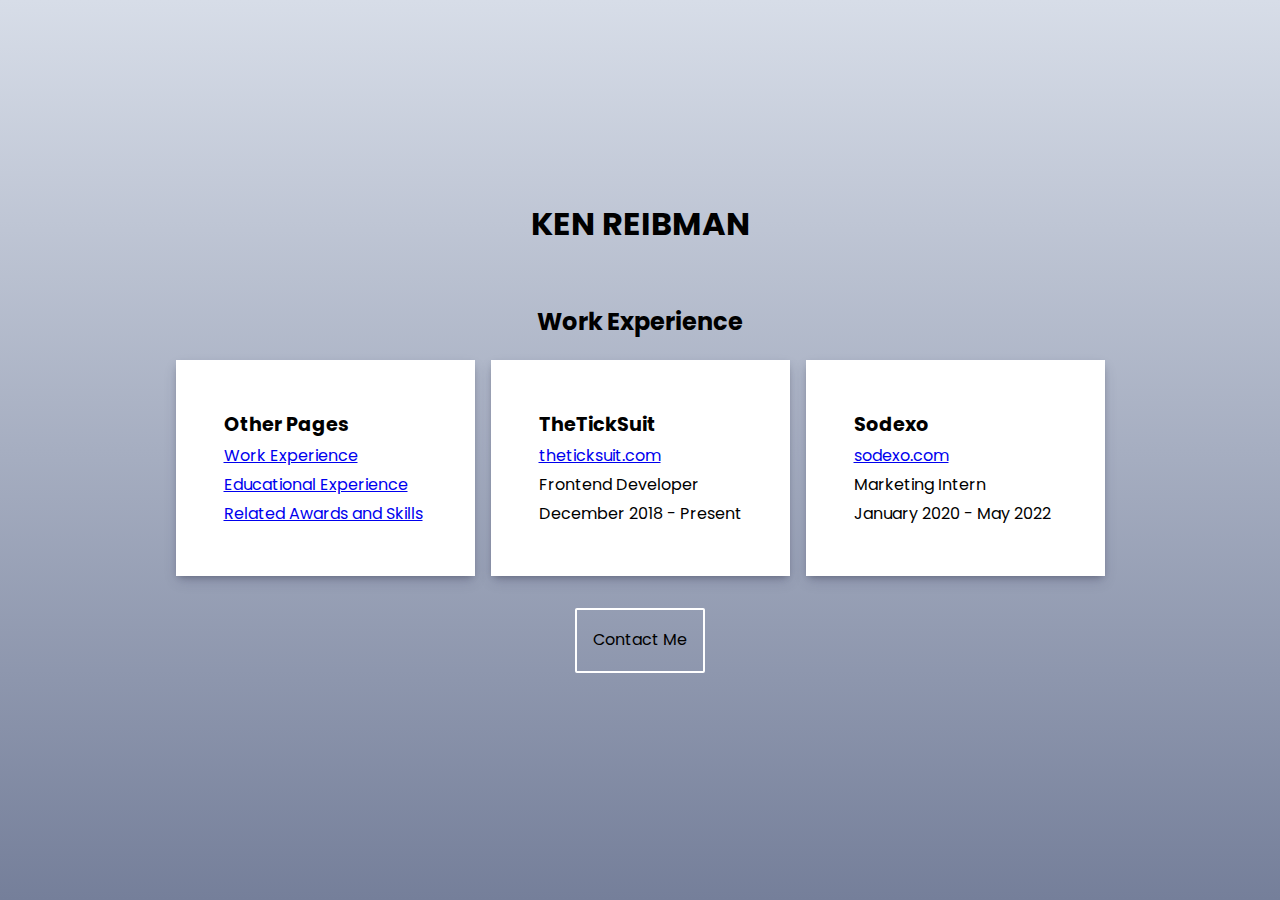
<file: index.html>
<!DOCTYPE html>
<html lang="en">
<head>
    <meta charset="UTF-8">
    <meta http-equiv="X-UA-Compatible" content="IE=edge">
    <meta name="viewport" content="width=device-width, initial-scale=1.0">
    <link rel="stylesheet" href="style.css">
    <link rel="stylesheet" href="reset.css">
    <title>Ken Reibman - Home</title>
</head>
<body>
    <!-- A div that is centered at the top of each page for the title of the site -->
        <header class="title-container">
            <h1 class="name">Ken Reibman</h1>
        </header>


        <main class="container">

            <h2 class="container__header">Work Experience</h2>

            <!-- A div that is centered and visible (acts as a buffer) and contains within it three divs that are 
centered and horizontally next to each other -->
            <div class="info-container">
                <div class="info">
                    <nav>
                        <h3 class="info__header">Other Pages</h2>
                            <!-- Link to all of your other pages. -->
                        <ul role="list">
                            <li>
                                <a class="list__link" href="index.html">Work Experience</a>
                            </li>
                            <li>
                                <a class="list__link" href="education.html">Educational Experience</a>
                            </li>
                            <li>
                                <a class="list__link" href="awards-skills.html">Related Awards and Skills</a>
                            </li>
                        </ul>
                    </nav>
                </div>
                <div class="info">
                    <h4 class="info__header">TheTickSuit</h4>
                    <a class="work__link" href="https://www.theticksuit.com">theticksuit.com</a>
                    <p class="work__position">Frontend Developer</p>
                    <p class="work__date">December 2018 - Present</p>
                </div>
                <div class="info">
                    <h4 class="info__header">Sodexo</h4>
                    <a class="work__link" href="https://www.sodexo.com">sodexo.com</a>
                    <p class="work__position">Marketing Intern</p>
                    <p class="work__date">January 2020 - May 2022</p>
                </div>
            </div>
            <!-- An email link -->
            <a class="btn__contact" href="mailto:kreibman@albany.edu" >Contact Me</a>
        </main>

</body>
</html>
</file>
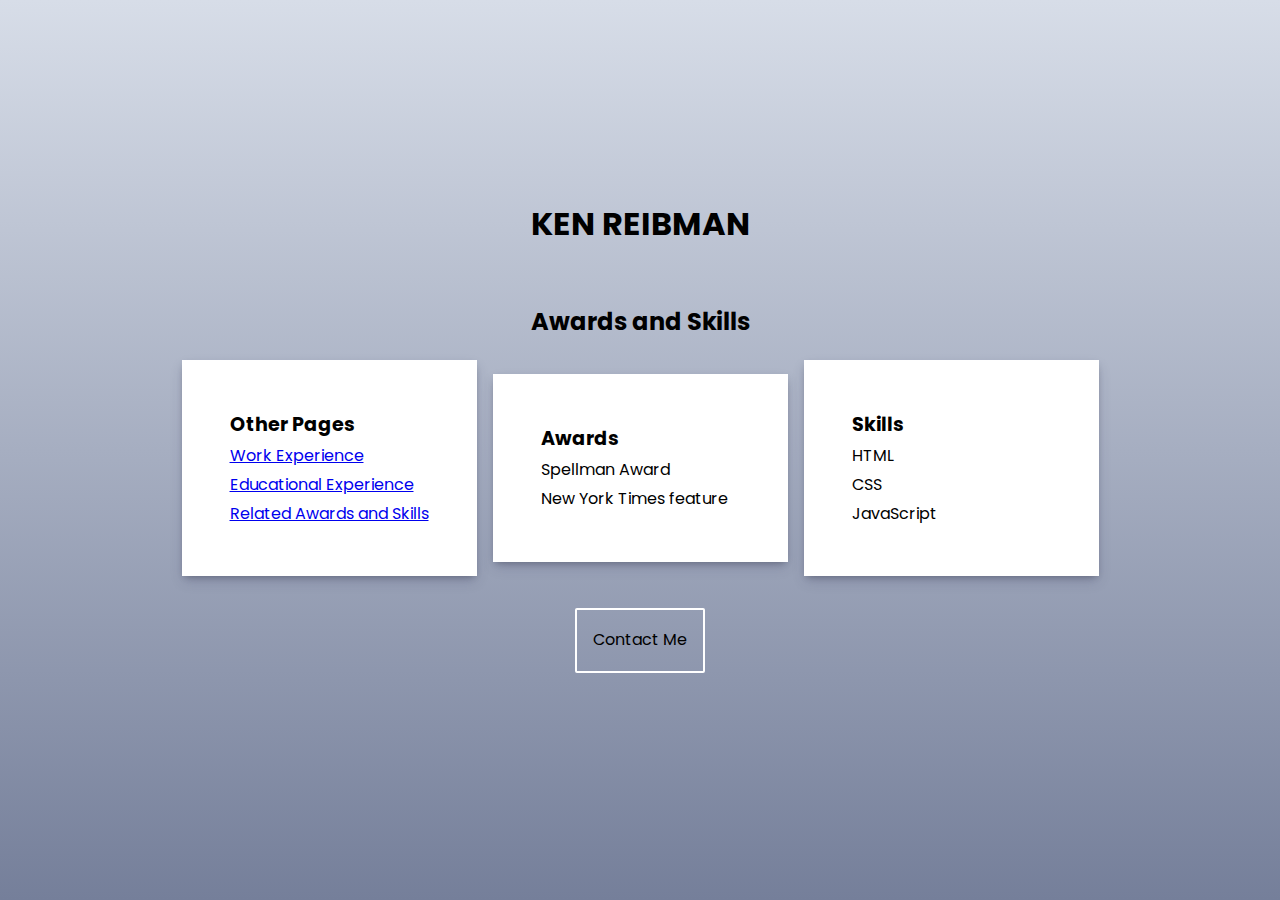
<file: awards-skills.html>
<!DOCTYPE html>
<html lang="en">
<head>
    <meta charset="UTF-8">
    <meta http-equiv="X-UA-Compatible" content="IE=edge">
    <meta name="viewport" content="width=device-width, initial-scale=1.0">
    <link rel="stylesheet" href="style.css">
    <link rel="stylesheet" href="reset.css">
    <link rel="preconnect" href="https://fonts.googleapis.com">
<link rel="preconnect" href="https://fonts.gstatic.com" crossorigin>
<link href="https://fonts.googleapis.com/css2?family=Poppins:ital,wght@0,100;0,200;0,300;0,400;0,500;0,600;0,700;0,900;1,100;1,200;1,300;1,400;1,500;1,600;1,700;1,800;1,900&display=swap" rel="stylesheet">
    <title>Ken Reibman | Awards-Skills</title>
</head>
<body style="background: #757F9A;
background: -webkit-linear-gradient(to bottom, #D7DDE8, #757F9A);
background: linear-gradient(to bottom, #D7DDE8, #757F9A);
display: flex;
flex-direction: column;
align-items: center;
justify-content: center;
font-family: poppins, sans-serif;">
        <!-- A div that is centered at the top of each page for the title of the site -->
        <header class="title-container" style="text-align: center;
        text-transform: uppercase;">
            <h1 class="name">Ken Reibman</h1>
        </header>


        <main class="container" style="display: flex;
        flex-direction: column;
        margin-top: 3rem;">

            <h2 class="container__header" style="text-align: center;">Awards and Skills</h2>

            <!-- A div that is centered and visible (acts as a buffer) and contains within it three divs that are 
centered and horizontally next to each other -->
            <div class="info-container" style="display: grid;
            justify-content: center;
            align-items: center;
            grid-template-columns: repeat(3, 1fr);
            gap: 1rem;
            margin-top: 1rem;">
                <div class="info">
                    <nav>
                        <h3 class="info__header">Other Pages</h2>
                            <!-- Link to all of your other pages. -->
                        <ul role="list">
                            <li>
                                <a class="list__link" href="index.html">Work Experience</a>
                            </li>
                            <li>
                                <a class="list__link" href="education.html">Educational Experience</a>
                            </li>
                            <li>
                                <a class="list__link" href="awards-skills.html">Related Awards and Skills</a>
                            </li>
                        </ul>
                    </nav>
                </div>
                <div class="info" style="background-color: white;
                padding: 3rem;
                box-shadow: rgba(50, 50, 93, 0.25) 0px 6px 12px -2px, rgba(0, 0, 0, 0.3) 0px 3px 7px -3px;">
                    <h4 class="info__header" style="font-size: 1.2rem;">Awards</h4>
                    <ul role="list">
                        <li>Spellman Award</li>
                        <li>New York Times feature</li>
                    </ul>
                </div>
                <div class="info" style="background-color: white;
                padding: 3rem;
                box-shadow: rgba(50, 50, 93, 0.25) 0px 6px 12px -2px, rgba(0, 0, 0, 0.3) 0px 3px 7px -3px;">
                    <h4 class="info__header" style="font-size: 1.2rem;">Skills</h4>
                    <ul role="list">
                        <li>HTML</li>
                        <li>CSS</li>
                        <li>JavaScript</li>
                    </ul>
                </div>
            </div>
            <!-- An email link -->
            <a class="btn__contact" href="mailto:kreibman@albany.edu" >Contact Me</a>
        </main>

</body>
</html>
</file>
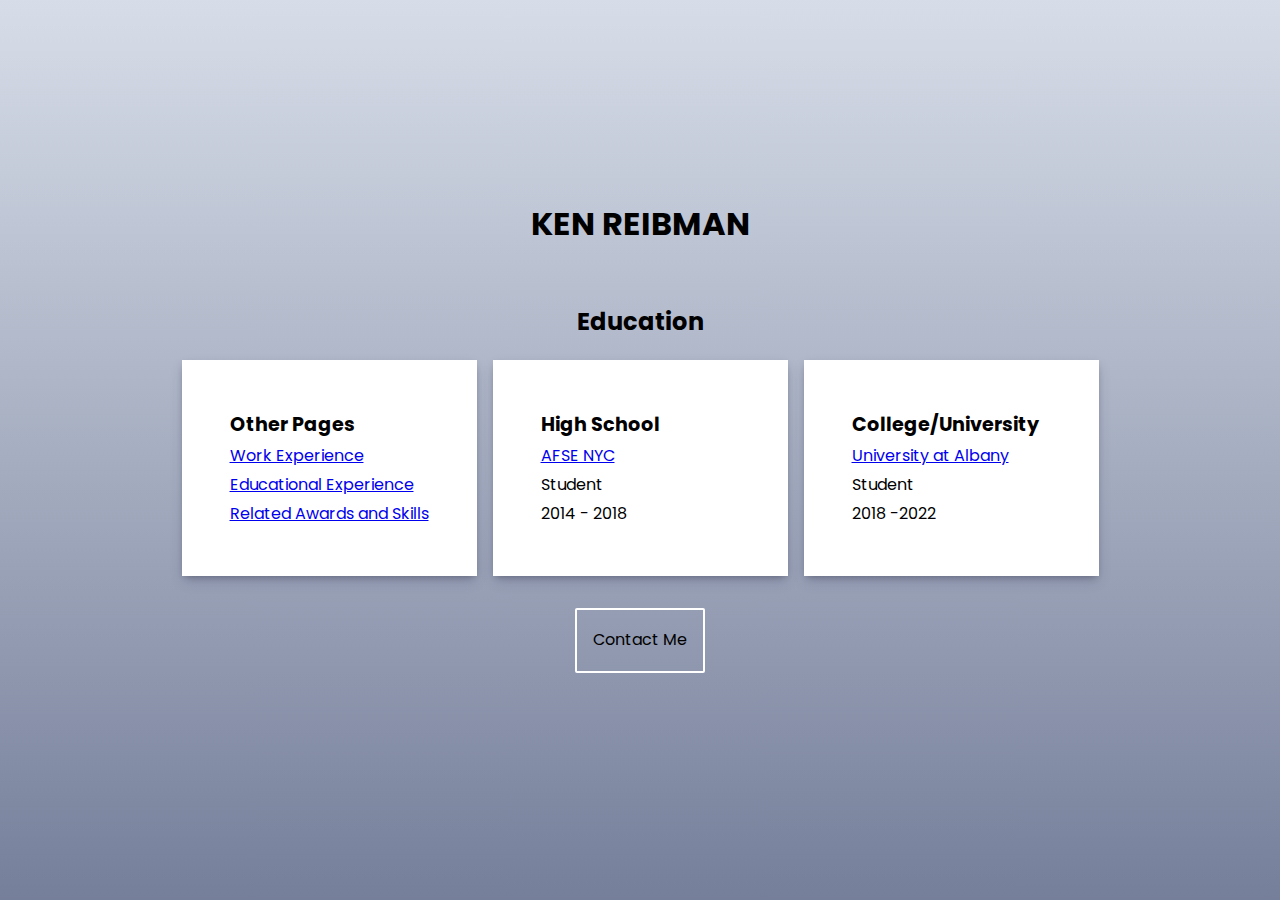
<file: education.html>
<!DOCTYPE html>
<html lang="en">
<head>
    <meta charset="UTF-8">
    <meta http-equiv="X-UA-Compatible" content="IE=edge">
    <meta name="viewport" content="width=device-width, initial-scale=1.0">

    <link rel="preconnect" href="https://fonts.googleapis.com">
<link rel="preconnect" href="https://fonts.gstatic.com" crossorigin>
<link href="https://fonts.googleapis.com/css2?family=Poppins:ital,wght@0,100;0,200;0,300;0,400;0,500;0,600;0,700;0,900;1,100;1,200;1,300;1,400;1,500;1,600;1,700;1,800;1,900&display=swap" rel="stylesheet">

    <style>
/* Box sizing rules */
*,
*::before,
*::after {
  box-sizing: border-box;
  transition: all 0.5s ease;
}

/* Remove default margin */
body,
h1,
h2,
h3,
h4,
p,
figure,
blockquote,
dl,
dd {
  margin: 0;
}

/* Remove list styles on ul, ol elements with a list role, which suggests default styling will be removed */
ul[role='list'],
ol[role='list'] {
  list-style: none;
  padding: 0;
  margin: 0;
}

/* Set core root defaults */
html:focus-within {
  scroll-behavior: smooth;
}

/* Set core body defaults */
body {
  min-height: 100vh;
  text-rendering: optimizeSpeed;
  line-height: 1.8;
}

/* A elements that don't have a class get default styles */
a:not([class]) {
  text-decoration-skip-ink: auto;
}

/* Make images easier to work with */
img,
picture {
  max-width: 100%;
  display: block;
}

/* Inherit fonts for inputs and buttons */
input,
button,
textarea,
select {
  font: inherit;
}

body {
    background: #757F9A;
    background: -webkit-linear-gradient(to bottom, #D7DDE8, #757F9A);
    background: linear-gradient(to bottom, #D7DDE8, #757F9A);
    display: flex;
    flex-direction: column;
    align-items: center;
    justify-content: center;
    font-family: poppins, sans-serif;
}

.container {
    display: flex;
    flex-direction: column;
    margin-top: 3rem;
}


.title-container {
    text-align: center;
    text-transform: uppercase;
}


.container__header {
    text-align: center;
}

.info-container {
    display: grid;
    justify-content: center;
    align-items: center;
    grid-template-columns: repeat(3, 1fr);
    gap: 1rem;
    margin-top: 1rem;
}
@media screen and (max-width: 575px) {
    .info-container {
        grid-template-columns: 1fr;
    }
}

.info {
    background-color: white;
    padding: 3rem;
    box-shadow: rgba(50, 50, 93, 0.25) 0px 6px 12px -2px, rgba(0, 0, 0, 0.3) 0px 3px 7px -3px;
}

.info__header {
    font-size: 1.2rem;
}

.list__link:hover,
.work__link:hover {
    opacity: 50%;
}

.btn__contact {
    text-decoration: none;
    padding: 1rem;
    border: 2px solid white;
    color: black;
    font-weight: 400;
    border-radius: 2px;
    text-align: center;
    max-width: 150px;
    margin: 2rem auto;
    
}
.btn__contact:hover {
    background-color: white;
}
    </style>
    <title>Ken Reibman | Education</title>
</head>
<body>
        <!-- A div that is centered at the top of each page for the title of the site -->
        <header class="title-container">
            <h1 class="name">Ken Reibman</h1>
        </header>


        <main class="container">

            <h2 class="container__header">Education</h2>

            <!-- A div that is centered and visible (acts as a buffer) and contains within it three divs that are 
centered and horizontally next to each other -->
            <div class="info-container">
                <div class="info">
                    <nav>
                        <h3 class="info__header">Other Pages</h2>
                            <!-- Link to all of your other pages. -->
                        <ul role="list">
                            <li>
                                <a class="list__link" href="index.html">Work Experience</a>
                            </li>
                            <li>
                                <a class="list__link" href="education.html">Educational Experience</a>
                            </li>
                            <li>
                                <a class="list__link" href="awards-skills.html">Related Awards and Skills</a>
                            </li>
                        </ul>
                    </nav>
                </div>
                <div class="info">
                    <h4 class="info__header">High School</h4>
                    <a class="work__link" href="https://www.afsenyc.org/">AFSE NYC</a>
                    <p class="work__position">Student</p>
                    <p class="work__date">2014 - 2018</p>
                </div>
                <div class="info">
                    <h4 class="info__header">College/University</h4>
                    <a class="work__link" href="https://www.albany.edu">University at Albany</a>
                    <p class="work__position">Student</p>
                    <p class="work__date">2018 -2022</p>
                </div>
            </div>
            <!-- An email link -->
            <a class="btn__contact" href="mailto:kreibman@albany.edu" >Contact Me</a>
        </main>
</body>
</html>
</file>
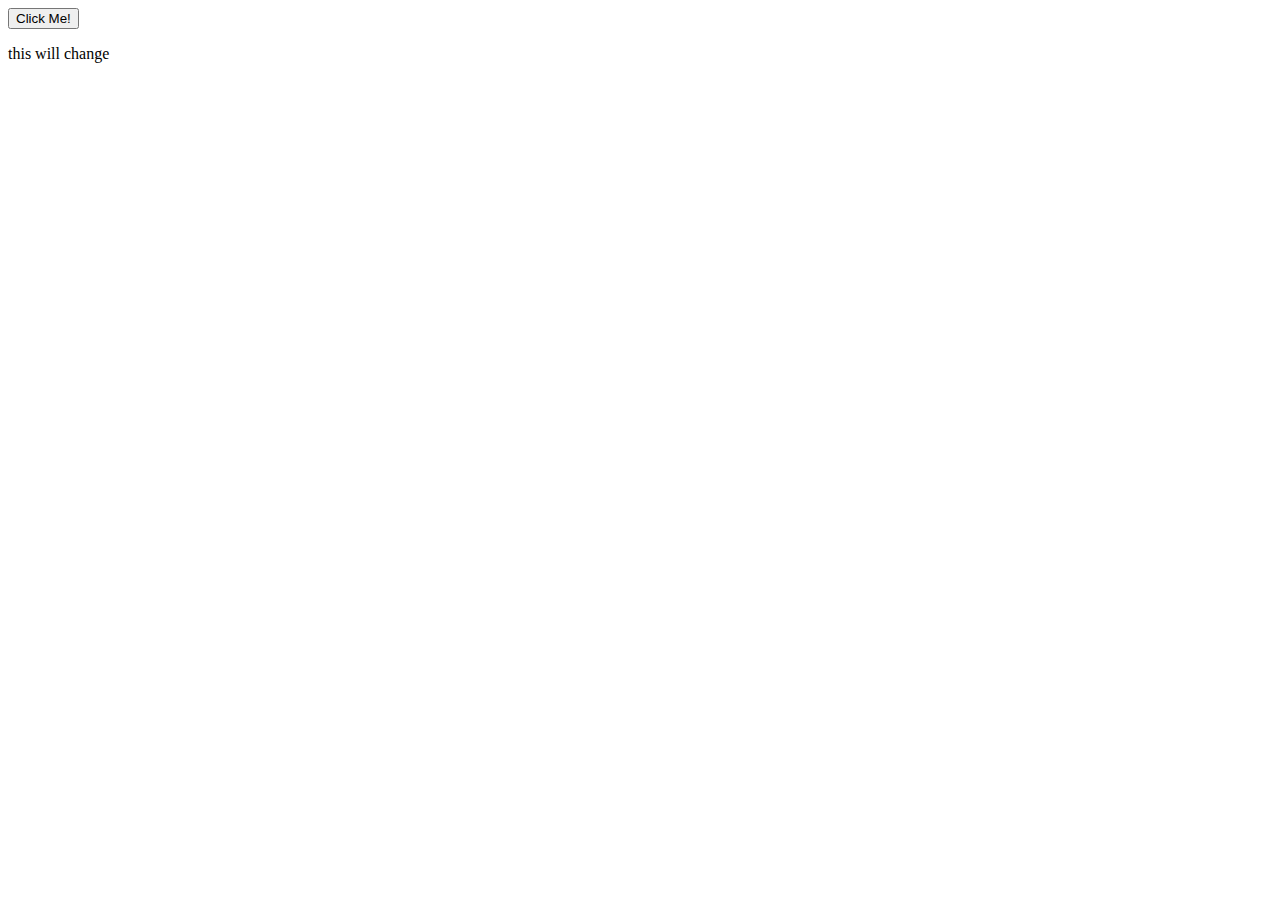
<file: js-test.html>
<!DOCTYPE html>
<html lang="en">
<head>
    <meta charset="UTF-8">
    <meta http-equiv="X-UA-Compatible" content="IE=edge">
    <meta name="viewport" content="width=device-width, initial-scale=1.0">
    <title>Document</title>
</head>
<body>

    <button id="button">Click Me!</button>
    <p id="change">this will change</p>

    <script type="text/javascript">

        const button = document.querySelector('#button');
        const change = document.querySelector('#change');

        function welcomeMessage() {
            return "JavaScript is fun!";
        }

        button.addEventListener('click', () => {
            change.innerHTML = welcomeMessage();
        });

    </script>
</body>
</html>
</file>
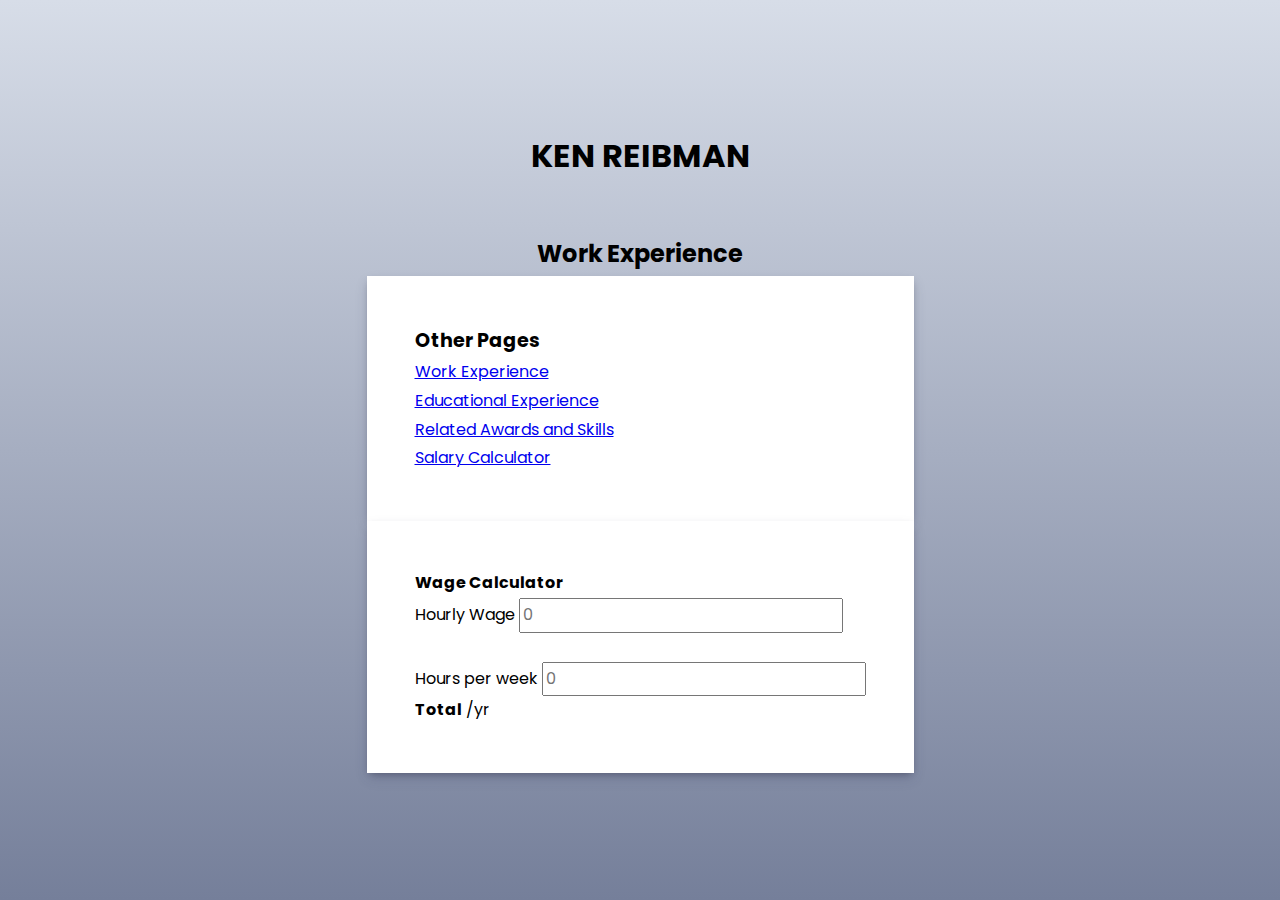
<file: salary-calculator.html>
<!DOCTYPE html>
<html lang="en">
<head>
    <meta charset="UTF-8">
    <meta http-equiv="X-UA-Compatible" content="IE=edge">
    <meta name="viewport" content="width=device-width, initial-scale=1.0">
    <link rel="stylesheet" href="style.css">
    <link rel="stylesheet" href="reset.css">
    <title>Document</title>
</head>
<body>
        <!-- A div that is centered at the top of each page for the title of the site -->
        <header class="title-container">
            <h1 class="name">Ken Reibman</h1>
        </header>


        <main class="container">

            <h2 class="container__header">Work Experience</h2>

            <!-- A div that is centered and visible (acts as a buffer) and contains within it three divs that are 
centered and horizontally next to each other -->
            <div class="info-container-wage">
                <div class="info">
                    <nav>
                        <h3 class="info__header">Other Pages</h2>
                            <!-- Link to all of your other pages. -->
                        <ul role="list">
                            <li>
                                <a class="list__link" href="index.html">Work Experience</a>
                            </li>
                            <li>
                                <a class="list__link" href="education.html">Educational Experience</a>
                            </li>
                            <li>
                                <a class="list__link" href="awards-skills.html">Related Awards and Skills</a>
                            </li>
                            <li>
                                <a class="list__link" href="salary-calculator.html">Salary Calculator</a>
                            </li>
                        </ul>
                    </nav>
                </div>
                <div class="info">
                    <h4>Wage Calculator</h4>
                    <form action="">
                        <span>Hourly Wage</span>
                        <input type="number" id="hourlyWage" placeholder="0">
                        <br>
                        <br>
                        <span>Hours per week</span>
                        <input type="number" placeholder="0" id="hoursPerWeek">
                    </form>
                    <span><strong>Total</strong></span>
                    <span id="total"></span><span>/yr</span>
                </div>
            </div>
        </main>



    <script src="script.js"></script>
</body>
</html>
</file>
<file: style.css>
@import url('https://fonts.googleapis.com/css2?family=Poppins:ital,wght@0,100;0,200;0,300;0,400;0,500;0,600;0,700;0,900;1,100;1,200;1,300;1,400;1,500;1,600;1,700;1,800;1,900&display=swap');

body {
    background: #757F9A;
    background: -webkit-linear-gradient(to bottom, #D7DDE8, #757F9A);
    background: linear-gradient(to bottom, #D7DDE8, #757F9A);
    display: flex;
    flex-direction: column;
    align-items: center;
    justify-content: center;
    font-family: poppins, sans-serif;
}

.container {
    display: flex;
    flex-direction: column;
    margin-top: 3rem;
}


.title-container {
    text-align: center;
    text-transform: uppercase;
}


.container__header {
    text-align: center;
}

.info-container {
    display: grid;
    justify-content: center;
    align-items: center;
    grid-template-columns: repeat(3, 1fr);
    gap: 1rem;
    margin-top: 1rem;
}
@media screen and (max-width: 800px) {
    .info-container {
        grid-template-columns: 1fr;
    }
}

.info {
    background-color: white;
    padding: 3rem;
    box-shadow: rgba(50, 50, 93, 0.25) 0px 6px 12px -2px, rgba(0, 0, 0, 0.3) 0px 3px 7px -3px;
}

.info__header {
    font-size: 1.2rem;
}

.list__link:hover,
.work__link:hover {
    opacity: 50%;
}

.btn__contact {
    text-decoration: none;
    padding: 1rem;
    border: 2px solid white;
    color: black;
    font-weight: 400;
    border-radius: 2px;
    text-align: center;
    max-width: 150px;
    margin: 2rem auto;
    
}
.btn__contact:hover {
    background-color: white;
}
</file>
